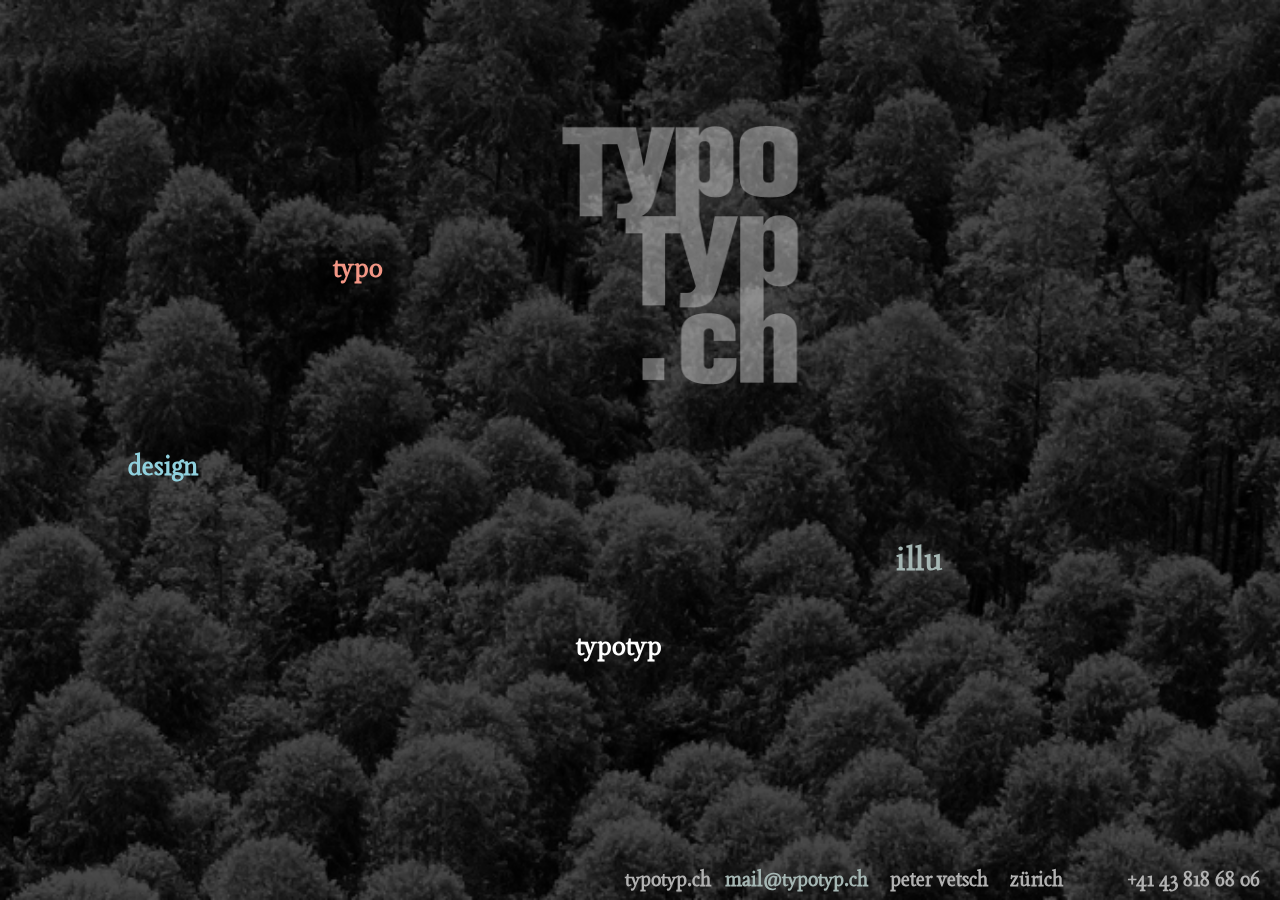
<file: index.html>
﻿<!DOCTYPE html>

<!-- Die Seite ist Copyright Geschützt -->
<!-- Das ist Meine Erste Webseite -->
<!-- Sie können Mir unter Feedback eine Rückmeldung Geben -->
<!-- Danke im Voruas -->

<html lang="de_CH" xml:lang="de" xmlns="https://www.typotyp.ch/sitemap.xml">
	<head>

		<!-- Google Tag Manager -->
		<script>(function(w,d,s,l,i){w[l]=w[l]||[];w[l].push({'gtm.start':
		new Date().getTime(),event:'gtm.js'});var f=d.getElementsByTagName(s)[0],
		j=d.createElement(s),dl=l!='dataLayer'?'&l='+l:'';j.async=true;j.src=
		'https://www.googletagmanager.com/gtm.js?id='+i+dl;f.parentNode.insertBefore(j,f);
		})(window,document,'script','dataLayer','GTM-5WF7QCP');</script>
		<!-- End Google Tag Manager -->

		<meta charset="utf-8" />
		<!-- Start Meta Daten  -->
		<meta name="category" content="Website" />
		<meta name="googlebot" content="code" />
		<meta name="robots" content="index,follow,all" />
		<meta name="theme-color" content="#00a2e8" />
		<meta name="copyright" content="Typotyp.ch" />
		<meta name="copyright" content="Peter Vetsch" />
		<meta name="web_author" content="Nicola Bühler" />
		<meta name="country" content="Schweiz"/>
		<meta name="Geography" content="Schweiz"/>
		<meta name="language" content="de_CH"/>
		<meta name="hreflang" content="de_CH"/>
		<meta name="Language" content="Deutsch, Schweizerdeutsch"/>
		<meta name="geo.placename" content="Zürich, Schweiz" />
		<meta name="geo.position" content="47.368650;8.539183" />
		<meta name="geo.region" content="CH-Zürich" />
		<meta name="ICBM" content="47.368650, 8.539183" />
		<meta name="keywords" content="Zürich, zuerich, Grafik, grafiker zürich, Grafiker, Künstler, Bilber, Papier, Arbeit, Präzision, Genauigkeit, index, Nici, Peter, Vetsch, typotyp, ch, Grafik, Graphik, Graphic, Typografie, Gestaltung, Illustration, Design, Typografische, Konzepte, Typographische Konzepte, Grafische, Konzepte, Graphische Konzepte, Log, Logos, Signet, Signete, Wortmarke, Wortmarken, Corporate Design, Visuelle Erscheinungsbilder, Piktogramm, Piktogramme, Prospekt, Prospekte, Plakate, Webdesign, Jahresberichte, Geschäftsberichte, Broschüren, Inserate, Buchgestaltung, Mikrotypografie, Mikrotypographie " />
		<meta property="og:locale" content="de_CH"/>
		<meta property="og:image" content="https://typotyp.ch/bilder/4K/1.Eukalyptus.jpg" />
		<meta property="og:site_name" content="typotyp" />
		<meta property="og:type" content="website">
		<meta property="og:url" content="https://www.typotyp.ch/home" />
		<meta property="og:title" content="typotyp.ch - home" />
		<meta property="og:description" content="Herzlich Willkommen auf Typotyp.ch: Das ist die Haupt Seite von Typotyp.ch Ich freue mich auf eine gute Zusammenarbeit. Typografie Logoentwicklung Illustration Typotyp Impressum Grafiker Zürich"/>
		<meta name="description" content="Herzlich Willkommen auf Typotyp.ch: Das ist die Haupt Seite von Typotyp.ch Ich freue mich auf eine gute Zusammenarbeit. Typografie Logoentwicklung Illustration Typotyp Impressum Grafiker Zürich"/>
		<meta name="expires" content="28.06.2019" />
		<!-- Ende Meta Daten -->
		<meta name="viewport" content="width=device-width, initial-scale=1.0" />
		<!-- Start verlinkungen css -->
		<link href="main.css" rel="stylesheet" type="text/css" />
		<link href="320bis480.css" rel="stylesheet" type="text/css" />
		<link href="481bis767.css" rel="stylesheet" type="text/css" />
		<link href="768bis1024.css" rel="stylesheet" type="text/css" />
		<link href="1025bis1280.css" rel="stylesheet" type="text/css" />
		<link href="1281bis1525.css" rel="stylesheet" type="text/css" />
		<!-- Ende Verlinkungen css -->
		<!-- Start Java Script Verlinkungen -->
		<script language="javascript" type="text/javascript" src="menu.js"></script>
		<script language="javascript" type="text/javascript" src="fastpic.js"></script>
		<script language="javascript" type="text/javascript" src="google.js"></script>
		<!-- Icon Anzeige der Webseite -->
		<link rel="icon" type="image/png" href="bilder/webseitenlogo.jpg"/>
		<link rel="shortcut icon" href="bilder/webseitenlogo.jpg" />
		<!-- Titel der Webseite -->
		<title>grafiker zürich -> typotyp.ch/home --> peter vetsch</title>

	</head>

	<!-- Start Body mit back ground -->
	<body class="back1" lang="de-DE">

		<!-- Google Tag Manager (noscript) -->
		<noscript><iframe src="https://www.googletagmanager.com/ns.html?id=GTM-5WF7QCP"
		height="0" width="0" style="display:none;visibility:hidden"></iframe></noscript>
		<!-- End Google Tag Manager (noscript) -->

			<h1 class="typotyp">Typotyp.ch</h1>
			<h2 class="typotyp">Typografie</h2>
			<h2 class="typotyp">Logoentwicklung</h2>
			<h2 class="typotyp">Illustration</h2>
			<h2 class="typotyp">Typotyp</h2>
			<h2 class="typotyp">Impressum</h2>
			<h3 class="typotyp">Peter</h3>
			<h3 class="typotyp">Vetsch</h3>
			<h3 class="typotyp">Peter Vetsch</h3>
			<h3 class="typotyp">Zürich</h3>
			<h3 class="typotyp">mail@typotyp.ch</h3>
				<!-- Top Navigation Menu -->
				<div class="handymenu">

					<!--<a class="active">--><img title="HandyMenuLogo" class="hamlogo" rel="apple-touch-icon" src="bilder/Menu/Typotypmain.png" width="50px" height="50px" /><!--</a>--> <!-- Hamburger Logo -->
					  <!-- Navigation links (hidden by default) -->
					  <div id="myLinks">
					    <a title="Typografie" class="alink2" href="typografie">typo</a>
							<a title="Logoentwicklung" class="alink1" href="logoentwicklung">design</a>
							<a title="Illustration" class="alink4" href="illustration">illu</a>
					    <a title="Typotyp" class="alink3" href="typotyp">typotyp</a>
							<a title="Impressum" class="alink5" href="impressum">impressum</a>
						</div>
					  <!-- "Hamburger menu" / "Bar icon" to toggle the navigation links -->
					  <a href="javascript:void(0)" class="icon"  onclick="myFunction()">
					    <i class="fa fa-bars" </i>
					  </a>
					</div>
				<!-- Position Link Logoentwicklung -->
		<div class="tpos1">
			<div id="_idContainer001" class="Einfacher-Textrahmen">
				<p class="Einf--Abs-"><span class="clink1"><a title="Logoentwicklung" class="alink1" href="logoentwicklung">design</a></span></p>
			</div>
		</div>
		<!-- Position Link Typografie -->
		<div class="tpos2">
			<div id="_idContainer002" class="Einfacher-Textrahmen">
				<p class="Einf--Abs-"><span class="clink2"><a title="Typografie" class="alink2" href="typografie">typo</a></span></p>
			</div>
		</div>
		<!-- Position Link Typotyp -->
		<div class="tpos3">
			<div id="_idContainer004" class="Einfacher-Textrahmen">
				<p class="Einf--Abs-"><span class="clink3"><a title="Typotyp" class="alink3" href="typotyp">typotyp</a></span></p>
			</div>
		</div>
		<!-- Position Link Illustration -->
	<div class="tpos4">
		<div id="_idContainer006" class="Einfacher-Textrahmen">
			<p class="Einf--Abs-"><span class="clink6"><a title="Illustration" class="alink4" href="illustration">illu</a></span></p>
		</div>
	</div>
	<!-- Position Logo -->
	<div class="_idGenObjectLayout-1">
		<div id="_idContainer003">
			<img class="_idGenObjectAttribute-1" src="bilder/typotyp-logo-weiss.png" alt="TypoTyp.ch" />
		</div>
	</div>
	<!-- Footer mit inhalten -->
		<div id="_idContainer005" class="Einfacher-Textrahmen">
			<p class="Einf--Abs- ParaOverride-1"><span class="clink4"><span class="abstand">typotyp.ch<span>
				<span class="abstand"><a title="Peter Vetsch E-Mail" class="alink4" href="mailto:mail@typotyp.ch">mail@typotyp.ch</a></span>
				<span class="abstand">peter vetsch</span>
				<span class="abstand">zürich</span>
			</span>
			<span title="Meine Nummer" class="clink5">+41 43 818 68 06</span>
		</p>
		</div>
	</body>
</html>
</file>
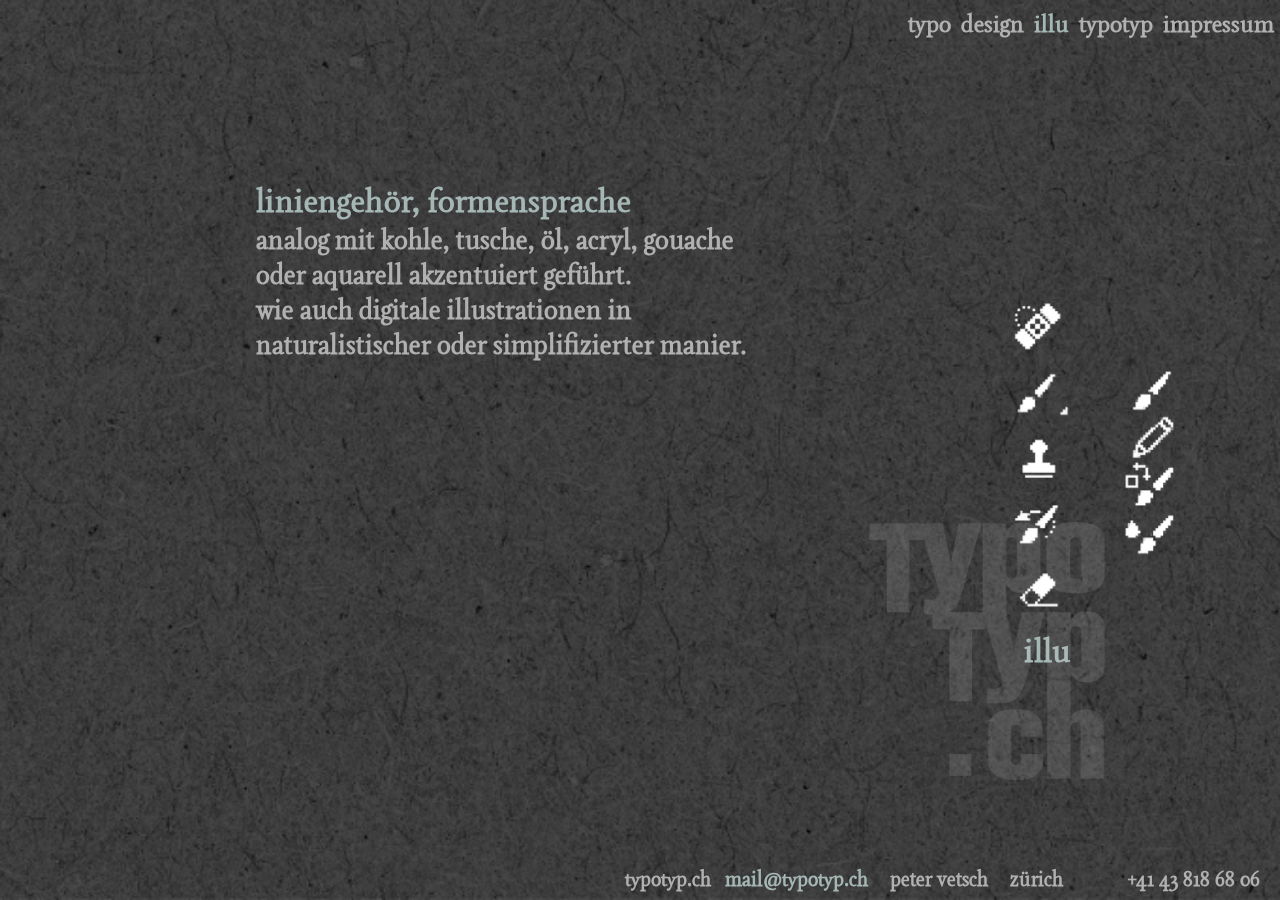
<file: illustration.html>
<!DOCTYPE html>


<!-- Die Seite ist Copyright Geschützt -->
<!-- Das ist Meine Erste Webseite -->
<!-- Sie können Mir unter Feedback eine Rückmeldung Geben -->
<!-- Danke im Voruas -->


<html lang="de" xml:lang="de" xmlns="https://www.typotyp.ch/sitemap.xml">
	<head>

		<!-- Google Tag Manager -->
		<script>(function(w,d,s,l,i){w[l]=w[l]||[];w[l].push({'gtm.start':
		new Date().getTime(),event:'gtm.js'});var f=d.getElementsByTagName(s)[0],
		j=d.createElement(s),dl=l!='dataLayer'?'&l='+l:'';j.async=true;j.src=
		'https://www.googletagmanager.com/gtm.js?id='+i+dl;f.parentNode.insertBefore(j,f);
		})(window,document,'script','dataLayer','GTM-5WF7QCP');</script>
		<!-- End Google Tag Manager -->

		<meta charset="utf-8" />

		<meta name="category" content="Website" />
		<meta name="googlebot" content="code"/>
		<meta name="robots" content="index,follow,all" />
		<meta name="theme-color" content="#00a2e8" />
		<meta name="copyright" content="Typotyp.ch" />
		<meta name="copyright" content="Peter Vetsch" />
		<meta name="web_author" content="Nicola Bühler" />
		<meta name="country" content="Schweiz"/>
		<meta name="Geography" content="Schweiz"/>
		<meta name="language" content="de_CH"/>
		<meta name="hreflang" content="de_CH"/>
		<meta name="Language" content="Deutsch, Schweizerdeutsch"/>
		<meta name="geo.placename" content="Zürich, Schweiz" />
		<meta name="geo.position" content="47.368650;8.539183" />
		<meta name="geo.region" content="CH-Zürich" />
		<meta name="ICBM" content="47.368650, 8.539183" />
		<meta name="keywords" content="Zürich, zuerich, Grafik, Grafiker, Künstler, Bilber, Papier, Arbeit, Präzision, Genauigkeit, index, Nici, Peter, Vetsch, typotyp, ch, Grafik, Graphik, Graphic, Typografie, Gestaltung, Illustration, Design, Typografische, Konzepte, Typographische Konzepte, Grafische, Konzepte, Graphische Konzepte, Log, Logos, Signet, Signete, Wortmarke, Wortmarken, Corporate Design, Visuelle Erscheinungsbilder, Piktogramm, Piktogramme, Prospekt, Prospekte, Plakate, Webdesign, Jahresberichte, Geschäftsberichte, Broschüren, Inserate, Buchgestaltung, Mikrotypografie, Mikrotypographie " />
		<meta property="og:locale" content="de_CH"/>
		<meta property="og:image" content="https://typotyp.ch/bilder/4K/4.Recycling.jpg" />
		<meta property="og:site_name" content="typotyp" />
		<meta property="og:type" content="website" />
		<meta property="og:url" content="https://www.typotyp.ch/illustration/" />
		<meta property="og:title" content="typotyp.ch - illustration" />
		<meta property="og:description" content="Herzlich Willkommen: Ich erzähle euch etwas über die Formsprache und das Liniengehör" />
		<meta name="description" content="Herzlich Willkommen: Ich erzähle euch etwas über die Formsprache und das Liniengehör" />
		<meta name="expires" content="28.06.2019" />

		<title>TypoTyp.ch - Illustration</title>
		<meta name="viewport" content="width=device-width, initial-scale=1.0" />
		<link href="main.css" rel="stylesheet" type="text/css" />
		<link href="320bis480.css" rel="stylesheet" type="text/css" />
		<link href="481bis767.css" rel="stylesheet" type="text/css" />
		<link href="768bis1024.css" rel="stylesheet" type="text/css" />
		<link href="1025bis1280.css" rel="stylesheet" type="text/css" />
		<link href="1281bis1525.css" rel="stylesheet" type="text/css" />

		<script language="javascript" type="text/javascript" src="menu.js"></script>
		<script language="javascript" type="text/javascript" src="fastpic.js"></script>
		<script language="javascript" type="text/javascript" src="google.js"></script>

		<link rel="icon" type="image/png" href="bilder/webseitenlogo.jpg">
		<link rel="shortcut icon" href="bilder/webseitenlogo.jpg" />


	</head>

			<h1 class="typotyp">Illustration</h1>
			<h2 class="typotyp">Typografie</h2>
			<h2 class="typotyp">Logoentwicklung</h2>
			<h2 class="typotyp">Typotyp</h2>
			<h2 class="typotyp">Impressum</h2>
			<h3 class="typotyp">Peter</h3>
			<h3 class="typotyp">Vetsch</h3>
			<h3 class="typotyp">Peter Vetsch</h3>
			<h3 class="typotyp">Zürich</h3>
			<h3 class="typotyp">mail@typotyp.ch</h3>

			<!-- Top Navigation Menu -->
			<div class="handymenu">

				<!--<a class="active">--><img title="HandyMenu" class="hamlogo" rel="apple-touch-icon" src="bilder/Menu/illustration.png" width="50px" height="50px" /><!--</a>--> <!-- Hamburger Logo -->
				  <!-- Navigation links (hidden by default) -->
				  <div id="myLinks">
						<a title="Typografie" class="alink2" href="typografie">typo</a>
						<a title="Logoentwicklung" class="alink1" href="logoentwicklung">design</a>
						<a title="Illustration" class="alink4" href="illustration">illu</a>
				    <a title="Typotyp" class="alink3" href="typotyp">typotyp</a>
						<a title="Impressum" class="alink5" href="impressum">impressum</a>
				</div>
				  <!-- "Hamburger menu" / "Bar icon" to toggle the navigation links -->
				  <a href="javascript:void(0)" class="icon"  onclick="myFunction()">
				    <i class="fa fa-bars" </i>
				  </a>
				</div>

	<body class="back4" lang="de-DE">


				<!-- Google Tag Manager (noscript) -->
				<noscript><iframe src="https://www.googletagmanager.com/ns.html?id=GTM-5WF7QCP"
				height="0" width="0" style="display:none;visibility:hidden"></iframe></noscript>
				<!-- End Google Tag Manager (noscript) -->

		<div class="nav">
			<span class="clink2"><a title="Typografie" class="alink5" href="typografie">typo</a></span>
			<span class="clink1"><a title="Logoentwicklung" class="alink5" href="logoentwicklung">design</a></span>
			<span class="clink6"><a title="Illustration" class="nohoverillustration" href="illustration">illu</a></span>
			<span class="clink3"><a title="Typotyp" class="alink5" href="typotyp">typotyp</a></span>
			<span class="clink3"><a title="Impressum" class="alink5" href="impressum">impressum</a></span>
		</div>


				<div class="titlewhoillustration" class="Einfacher-Textrahmen">
			<p class="abstand"><span class="clink6">illu</span></p>
		</div>

		<div class="lbildsmall4">
				<div class="bildholder">
					<img title="Typotyp Logo" class="_idGenObjectAttribute-1" src="bilder/typotyp-logo-grau1.png" alt="Typotyp.ch" />
				</div>
		</div>

		<div class="bildtool3">
			<div class="bildtootlholder">
				<img title="Zeichenwerkzeuge" class="bildwall" src="bilder/zeichenwerkzeuge.png" alt="Typotyp.ch" />
			</div>
		</div>

	<div class="txtillustration">
		<div id="_idContainer022" class="Einfacher-Textrahmen">
			<p class="abstand"><span class="clink6">liniengehör, formensprache</span></p>
			<p class="abstand"><span class="clink7">analog mit kohle, tusche, öl, acryl, gouache </span></p>
			<p class="abstand"><span class="clink7">oder aquarell akzentuiert geführt.</span></p>
			<p class="abstand"><span class="clink7">wie auch digitale illustrationen in</span></p>
			<p class="abstand"><span class="clink7">naturalistischer oder simplifizierter manier.</span></p>
		</div>
	</div>

		<div id="_idContainer005" class="Einfacher-Textrahmen">
			<p class="Einf--Abs- ParaOverride-1"><span class="clink4"><span class="abstand">typotyp.ch<span>
				<span class="abstand"><a title="Peter Vetsch E-Mail" class="alink4" href="mailto:mail@typotyp.ch">mail@typotyp.ch</a></span>
				<span class="abstand">peter vetsch</span>
				<span class="abstand">zürich</span>
			</span>
			<span title="Meine Nummer" class="clink5">+41 43 818 68 06</span>
		</p>
		</div>

	</body>
</html>
</file>
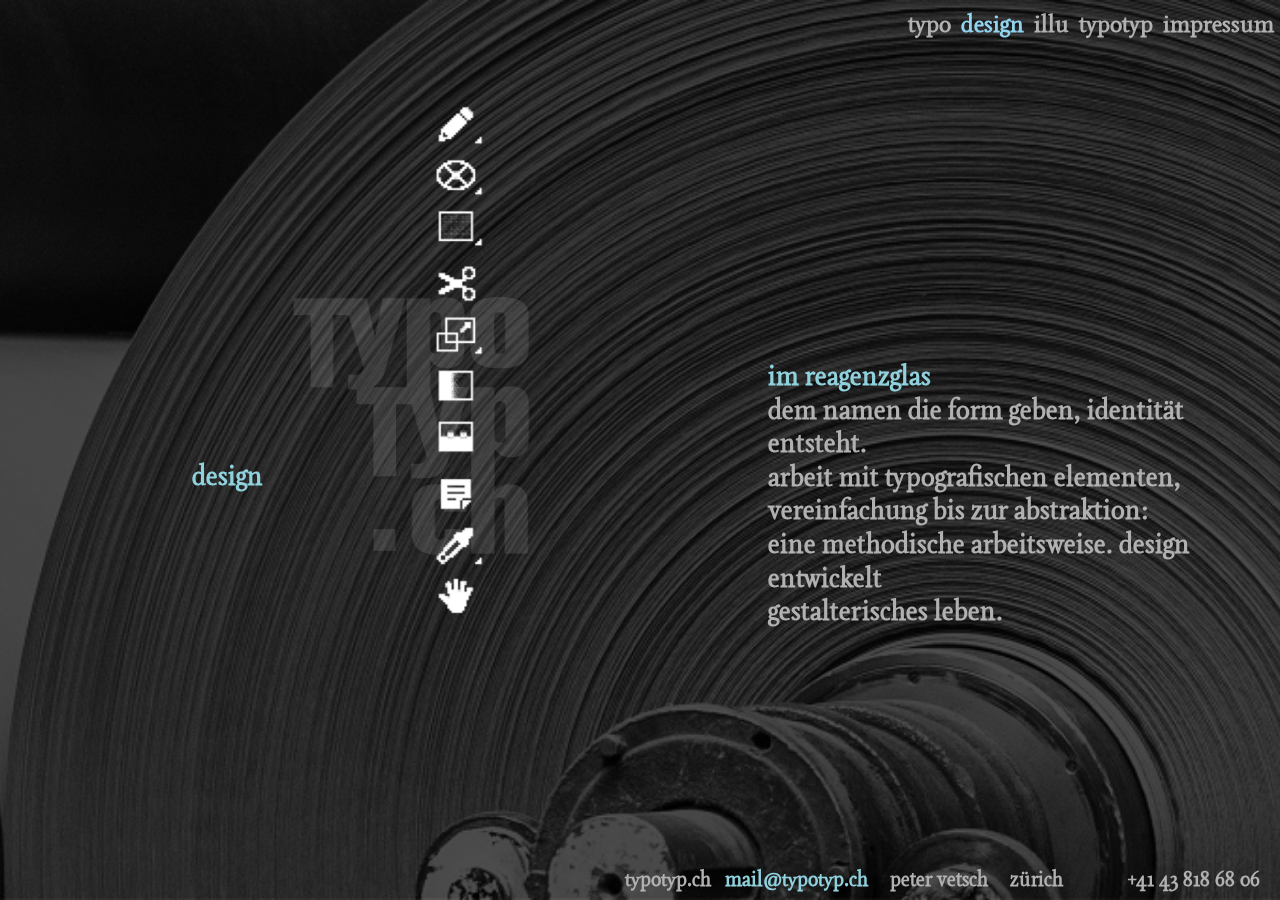
<file: logoentwicklung.html>
<!DOCTYPE html>


<!-- Die Seite ist Copyright Geschützt -->
<!-- Das ist Meine Erste Webseite -->
<!-- Sie können Mir unter Feedback eine Rückmeldung Geben -->
<!-- Danke im Voruas -->


<html lang="de" xml:lang="de" xmlns="https://www.typotyp.ch/sitemap.xml">
	<head>

		<!-- Google Tag Manager -->
		<script>(function(w,d,s,l,i){w[l]=w[l]||[];w[l].push({'gtm.start':
		new Date().getTime(),event:'gtm.js'});var f=d.getElementsByTagName(s)[0],
		j=d.createElement(s),dl=l!='dataLayer'?'&l='+l:'';j.async=true;j.src=
		'https://www.googletagmanager.com/gtm.js?id='+i+dl;f.parentNode.insertBefore(j,f);
		})(window,document,'script','dataLayer','GTM-5WF7QCP');</script>
		<!-- End Google Tag Manager -->

		<meta charset="utf-8" />

		<meta name="category" content="Website" />
		<meta name="googlebot" content="code"/>
		<meta name="robots" content="index,follow,all" />
		<meta name="theme-color" content="#00a2e8" />
		<meta name="copyright" content="Typotyp.ch" />
		<meta name="copyright" content="Peter Vetsch" />
		<meta name="web_author" content="Nicola Bühler" />
		<meta name="country" content="Schweiz"/>
		<meta name="Geography" content="Schweiz"/>
		<meta name="language" content="de_CH"/>
		<meta name="hreflang" content="de_CH"/>
		<meta name="Language" content="Deutsch, Schweizerdeutsch"/>
		<meta name="geo.placename" content="Zürich, Schweiz" />
		<meta name="geo.position" content="47.368650;8.539183" />
		<meta name="geo.region" content="CH-Zürich" />
		<meta name="ICBM" content="47.368650, 8.539183" />
		<meta name="keywords" content="Zürich, zuerich, Grafik, Grafiker, Künstler, Bilber, Papier, Arbeit, Präzision, Genauigkeit, index, Nici, Peter, Vetsch, typotyp, ch, Grafik, Graphik, Graphic, Typografie, Gestaltung, Illustration, Design, Typografische, Konzepte, Typographische Konzepte, Grafische, Konzepte, Graphische Konzepte, Log, Logos, Signet, Signete, Wortmarke, Wortmarken, Corporate Design, Visuelle Erscheinungsbilder, Piktogramm, Piktogramme, Prospekt, Prospekte, Plakate, Webdesign, Jahresberichte, Geschäftsberichte, Broschüren, Inserate, Buchgestaltung, Mikrotypografie, Mikrotypographie " />
		<meta property="og:locale" content="de_CH"/>
		<meta property="og:image" content="https://typotyp.ch/bilder/4K/3.Papierproduktion.jpg" />
		<meta property="og:site_name" content="Typotyp">
		<meta property="og:type" content="website">
		<meta property="og:url" content="https://www.TypoTyp.ch/Logoentwicklung/">
		<meta property="og:title" content="TypoTyp.ch - Logoentwicklung">
		<meta property="og:description" content="Herzlich Willkommen: Auf der Seite Logoentwicklung erkläre ich die enstehung von meinem Logo"/>
		<meta name="description" content="Herzlich Willkommen: Auf der Seite Logoentwicklung erkläre ich die enstehung von meinem Logo"/>
		<meta name="expires" content="28.06.2019" />

		<title>typotyp.ch - logoentwicklung</title>
		<meta name="viewport" content="width=device-width, initial-scale=1.0, minimum-scale=1.0" />
		<link href="main.css" rel="stylesheet" type="text/css" />
		<link href="320bis480.css" rel="stylesheet" type="text/css" />
		<link href="481bis767.css" rel="stylesheet" type="text/css" />
		<link href="768bis1024.css" rel="stylesheet" type="text/css" />
		<link href="1025bis1280.css" rel="stylesheet" type="text/css" />
		<link href="1281bis1525.css" rel="stylesheet" type="text/css" />

		<script language="javascript" type="text/javascript" src="menu.js"></script>
		<script language="javascript" type="text/javascript" src="fastpic.js"></script>
		<script language="javascript" type="text/javascript" src="google.js"></script>

		<link rel="icon" type="image/png" href="bilder/webseitenlogo.jpg">
		<link rel="shortcut icon" href="bilder/webseitenlogo.jpg" />

	</head>

			<h1 class="typotyp">Logoentwicklung</h1>
			<h2 class="typotyp">Typografie</h2>
			<h2 class="typotyp">Illustration</h2>
			<h2 class="typotyp">Typotyp</h2>
			<h2 class="typotyp">Impressum</h2>
			<h3 class="typotyp">Peter</h3>
			<h3 class="typotyp">Vetsch</h3>
			<h3 class="typotyp">Peter Vetsch</h3>
			<h3 class="typotyp">Zürich</h3>
			<h3 class="typotyp">mail@typotyp.ch</h3>

			<!-- Top Navigation Menu -->
			<div class="handymenu">

				<!--<a class="active">--><img title="HandyMenuLogo" class="hamlogo" rel="apple-touch-icon" src="bilder/Menu/logoentwicklung.png" width="50px" height="50px" /><!--</a>--> <!-- Hamburger Logo -->
				  <!-- Navigation links (hidden by default) -->
				  <div id="myLinks">
						<a title="Typografie" class="alink2" href="typografie">typo</a>
						<a title="Logoentwicklung" class="alink1" href="logoentwicklung">design</a>
						<a title="Illustration" class="alink4" href="illustration">illu</a>
				    <a title="Typotyp" class="alink3" href="typotyp">typotyp</a>
						<a title="Impressum" class="alink5" href="impressum">impressum</a>
						</div>
				  <!-- "Hamburger menu" / "Bar icon" to toggle the navigation links -->
				  <a href="javascript:void(0)" class="icon"  onclick="myFunction()">
				    <i class="fa fa-bars" </i>
				  </a>
				</div>

	<body class="back3" lang="de-DE">

		<!-- Google Tag Manager (noscript) -->
		<noscript><iframe src="https://www.googletagmanager.com/ns.html?id=GTM-5WF7QCP"
		height="0" width="0" style="display:none;visibility:hidden"></iframe></noscript>
		<!-- End Google Tag Manager (noscript) -->


		<div class="titlewhologoentwicklug" class="Einfacher-Textrahmen">
			<p class="abstand"><span class="clink1">design</span></p>
		</div>


		<div class="lbildsmall3">
				<div class="bildholder">
					<img class="_idGenObjectAttribute-1" src="bilder/typotyp-logo-grau1.png" alt="Typotyp.ch" />
				</div>
		</div>

		<div class="bildtool2">
			<div class="bildtoolholder">
				<img class="bildwall" src="bilder/werkzeugleiste.png" alt="Typotyp.ch" />
			</div>
		</div>

		<div id="_idContainer019" class="Einfacher-Textrahmen">
			<div class="nav">
				<span class="clink2"><a title="typografie" class="alink5" href="typografie">typo</a></span>
				<span class="clink1"><a title="Logoentwicklung" class="nohoverlogoentwicklung" href="logoentwicklung">design</a></span>
				<span class="clink6"><a title="Illustration" class="alink5" href="illustration">illu</a></span>
				<span class="clink3"><a title="Typotyp" class="alink5" href="typotyp">typotyp</a></span>
				<span class="clink3"><a title="Impressum" class="alink5" href="impressum">impressum</a></span>
			</div>
		</div>

	<div class="txtlogoentwwicklung">
		<div id="_idContainer020" class="Einfacher-Textrahmen">
			<p class="Einf--Abs-"><span class="clink1">im reagenzglas</span></p>
			<p class="Einf--Abs-"><span class="clink7">dem namen die form geben, identität entsteht.</span></p>
			<p class="Einf--Abs-"><span class="clink7">arbeit mit typografischen elementen, vereinfachung bis zur abstraktion:</span></p>
			<p class="Einf--Abs-"><span class="clink7">eine methodische arbeitsweise. design entwickelt</span></p>
			<p class="Einf--Abs-"><span class="clink7">gestalterisches leben.</span></p>
		</div>
	</div>

		<div id="_idContainer005" class="Einfacher-Textrahmen">
			<p class="Einf--Abs- ParaOverride-1"><span class="clink4"><span class="abstand">typotyp.ch<span>
				<span class="abstand"><a class="alink1" href="mailto:mail@typotyp.ch">mail@typotyp.ch</a></span>
				<span class="abstand">peter vetsch</span>
				<span class="abstand">zürich</span>
			</span>
			<span title="Meine Nummer" class="clink5">+41 43 818 68 06</span>
		</p>
		</div>

	</body>
</html>
</file>
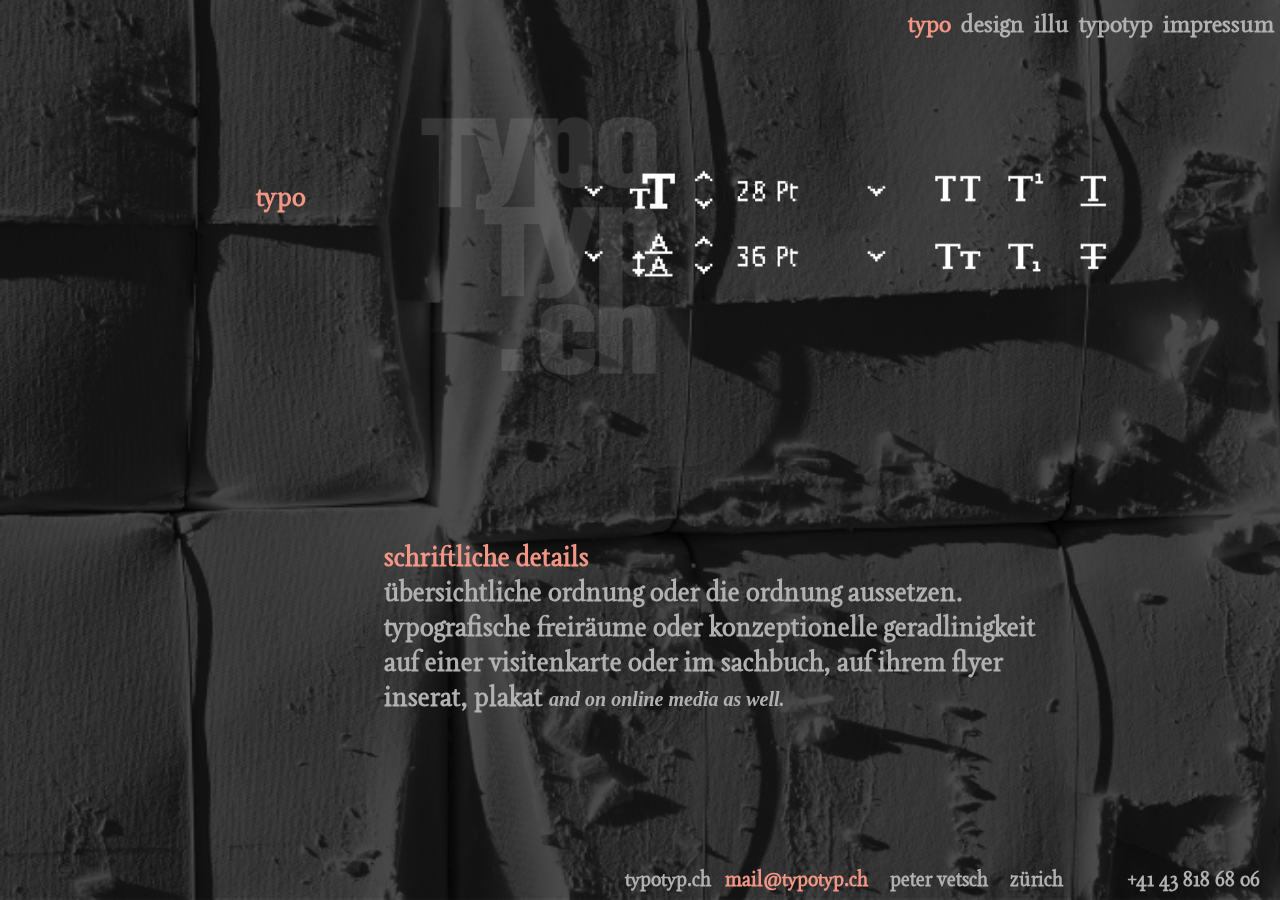
<file: typografie.html>
<!DOCTYPE html>


<!-- Die Seite ist Copyright Geschützt -->
<!-- Das ist Meine Erste Webseite -->
<!-- Sie können Mir unter Feedback eine Rückmeldung Geben -->
<!-- Danke im Voruas -->


<html lang="de" xml:lang="de" xmlns="https://www.typotyp.ch/sitemap.xml">
	<head>

		<!-- Google Tag Manager -->
		<script>(function(w,d,s,l,i){w[l]=w[l]||[];w[l].push({'gtm.start':
		new Date().getTime(),event:'gtm.js'});var f=d.getElementsByTagName(s)[0],
		j=d.createElement(s),dl=l!='dataLayer'?'&l='+l:'';j.async=true;j.src=
		'https://www.googletagmanager.com/gtm.js?id='+i+dl;f.parentNode.insertBefore(j,f);
		})(window,document,'script','dataLayer','GTM-5WF7QCP');</script>
		<!-- End Google Tag Manager -->

		<meta charset="utf-8" />


		<meta name="category" content="Website" />
		<meta name="googlebot" content="code">
		<meta name="robots" content="index,follow,all" />
		<meta name="theme-color" content="#00a2e8" />
		<meta name="copyright" content="Typotyp.ch" />
		<meta name="copyright" content="Peter Vetsch" />
		<meta name="web_author" content="Nicola Bühler" />
		<meta name="country" content="Schweiz"/>
		<meta name="Geography" content="Schweiz"/>
		<meta name="language" content="de_CH"/>
		<meta name="hreflang" content="de_CH"/>
		<meta name="Language" content="Deutsch, Schweizerdeutsch"/>
		<meta name="geo.placename" content="Zürich, Schweiz" />
		<meta name="geo.position" content="47.368650;8.539183" />
		<meta name="geo.region" content="CH-Zürich" />
		<meta name="ICBM" content="47.368650, 8.539183" />
		<meta name="keywords" content="Zürich, zuerich, Grafik, Grafiker, Künstler, Bilber, Papier, Arbeit, Präzision, Genauigkeit, index, Nici, Peter, Vetsch, typotyp, ch, Grafik, Graphik, Graphic, Typografie, Gestaltung, Illustration, Design, Typografische, Konzepte, Typographische Konzepte, Grafische, Konzepte, Graphische Konzepte, Log, Logos, Signet, Signete, Wortmarke, Wortmarken, Corporate Design, Visuelle Erscheinungsbilder, Piktogramm, Piktogramme, Prospekt, Prospekte, Plakate, Webdesign, Jahresberichte, Geschäftsberichte, Broschüren, Inserate, Buchgestaltung, Mikrotypografie, Mikrotypographie " />
		<meta property="og:locale" content="de_CH"/>
		<meta property="og:image" content="https://typotyp.ch/bilder/4K/2.Zellulose.jpg" />
		<meta property="og:site_name" content="Typotyp" />
		<meta property="og:type" content="website" />
		<meta property="og:url" content="https://www.TypoTyp.ch/Typografie/" />
		<meta property="og:title" content="TypoTyp.ch - Typografie" />
		<meta property="og:description" content="Herzlich Willkommen: Auf der Seite Typografie wird über die wichtigkeit der Schrieft geschrieben" />
		<meta name="description" content="Herzlich Willkommen: Auf der Seite Typografie wird über die wichtigkeit der Schrieft geschrieben" />
		<meta name="expires" content="28.06.2019" />

		<meta name="viewport" content="width=device-width, initial-scale=1.0" />
		<link href="main.css" rel="stylesheet" type="text/css" />
		<link href="320bis480.css" rel="stylesheet" type="text/css" />
		<link href="481bis767.css" rel="stylesheet" type="text/css" />
		<link href="768bis1024.css" rel="stylesheet" type="text/css" />
		<link href="1025bis1280.css" rel="stylesheet" type="text/css" />
		<link href="1281bis1525.css" rel="stylesheet" type="text/css" />

		<script language="javascript" type="text/javascript" src="menu.js"></script>
		<script language="javascript" type="text/javascript" src="fastpic.js"></script>
		<script language="javascript" type="text/javascript" src="google.js"></script>

		<link rel="icon" type="image/png" href="bilder/webseitenlogo.jpg">
		<link rel="shortcut icon" href="bilder/webseitenlogo.jpg" />

		<title>typotyp.ch - typografie</title>

	</head>

			<h1 class="typotyp">Typografie</h1>
			<h2 class="typotyp">Logoentwicklung</h2>
			<h2 class="typotyp">Illustration</h2>
			<h2 class="typotyp">Typotyp</h2>
			<h2 class="typotyp">Impressum</h2>
			<h3 class="typotyp">Peter</h3>
			<h3 class="typotyp">Vetsch</h3>
			<h3 class="typotyp">Peter Vetsch</h3>
			<h3 class="typotyp">Zürich</h3>
			<h3 class="typotyp">mail@typotyp.ch</h3>


			<!-- Top Navigation Menu -->
			<div class="handymenu">

				<!--<a class="active">--><img class="hamlogo" rel="apple-touch-icon" src="bilder/Menu/typografie.png" width="50px" height="50px" /><!--</a>--> <!-- Hamburger Logo -->
				  <!-- Navigation links (hidden by default) -->
				  <div id="myLinks">
						<a title="Typografie" class="alink2" href="typografie">typo</a>
						<a title="Logoentwicklung" class="alink1" href="logoentwicklung">design</a>
						<a title="Illustration" class="alink4" href="illustration">illu</a>
				    <a title="Typotyp" class="alink3" href="typotyp">typotyp</a>
						<a title="Impressum" class="alink5" href="impressum">impressum</a>
					</div>
				  <!-- "Hamburger menu" / "Bar icon" to toggle the navigation links -->
				  <a href="javascript:void(0)" class="icon"  onclick="myFunction()">
				    <i class="fa fa-bars" </i>
				  </a>
				</div>

	<body class="back2" lang="de-DE">

				<!-- Google Tag Manager (noscript) -->
				<noscript><iframe src="https://www.googletagmanager.com/ns.html?id=GTM-5WF7QCP"
				height="0" width="0" style="display:none;visibility:hidden"></iframe></noscript>
				<!-- End Google Tag Manager (noscript) -->

		<div class="nav">
			<span class="clink2"><a title="Typografie" class="nohovertypografie" href="typografie">typo</a></span>
			<span class="clink1"><a title="Logoentwicklung" class="alink5" href="logoentwicklung">design</a></span>
			<span class="clink6"><a title="Illustration" class="alink5" href="illustration">illu</a></span>
			<span class="clink3"><a title="Typotyp" class="alink5" href="typotyp">typotyp</a></span>
			<span class="clink3"><a title="Impressum" class="alink5" href="impressum">impressum</a></span>
		</div>

		<div class="lbildsmall2">
				<div class="bildholder">
					<img title="Typotyp Logo" class="_idGenObjectAttribute-1" src="bilder/typotyp-logo-grau1.png" alt="Typotyp.ch" />
				</div>
		</div>

		<div class="bildtool1">
			<div class="bildtoolholder">
				<img class="bildwall" src="bilder/schriftleiste.png" alt="Typotyp.ch" />
			</div>
		</div>

	<div class="txttypografie">
		<div id="_idContainer008" class="Einfacher-Textrahmen">
			<p class="abstand"><span class="clink2">schriftliche details</span></p>
			<p class="abstand"><span class="clink7">übersichtliche ordnung oder die ordnung aussetzen.</span></p>
			<p class="abstand"><span class="clink7">typografische freiräume oder konzeptionelle geradlinigkeit</span></p>
			<p class="abstand"><span class="clink7">auf einer visitenkarte oder im sachbuch, auf ihrem flyer</span></p>
			<p class="abstand"><span class="clink7">inserat, plakat </span><span class="clink15">and on online media as well.</span></p>
		</div>
	</div>


		<div class="titlewhotypografie" class="Einfacher-Textrahmen">
			<p class="abstand"><span class="clink2">typo</span></p>
		</div>


		<div id="_idContainer005" class="Einfacher-Textrahmen">
			<p class="Einf--Abs- ParaOverride-1"><span class="clink4"><span class="abstand">typotyp.ch<span>
				<span class="abstand"><a title="Peter Vetsch E-Mail" class="alink2" href="mailto:mail@typotyp.ch">mail@typotyp.ch</a></span>
				<span class="abstand">peter vetsch</span>
				<span class="abstand">zürich</span>
			</span>
			<span title="Meine Nummer" class="clink5">+41 43 818 68 06</span>
		</p>
		</div>

	</body>
</html>
</file>
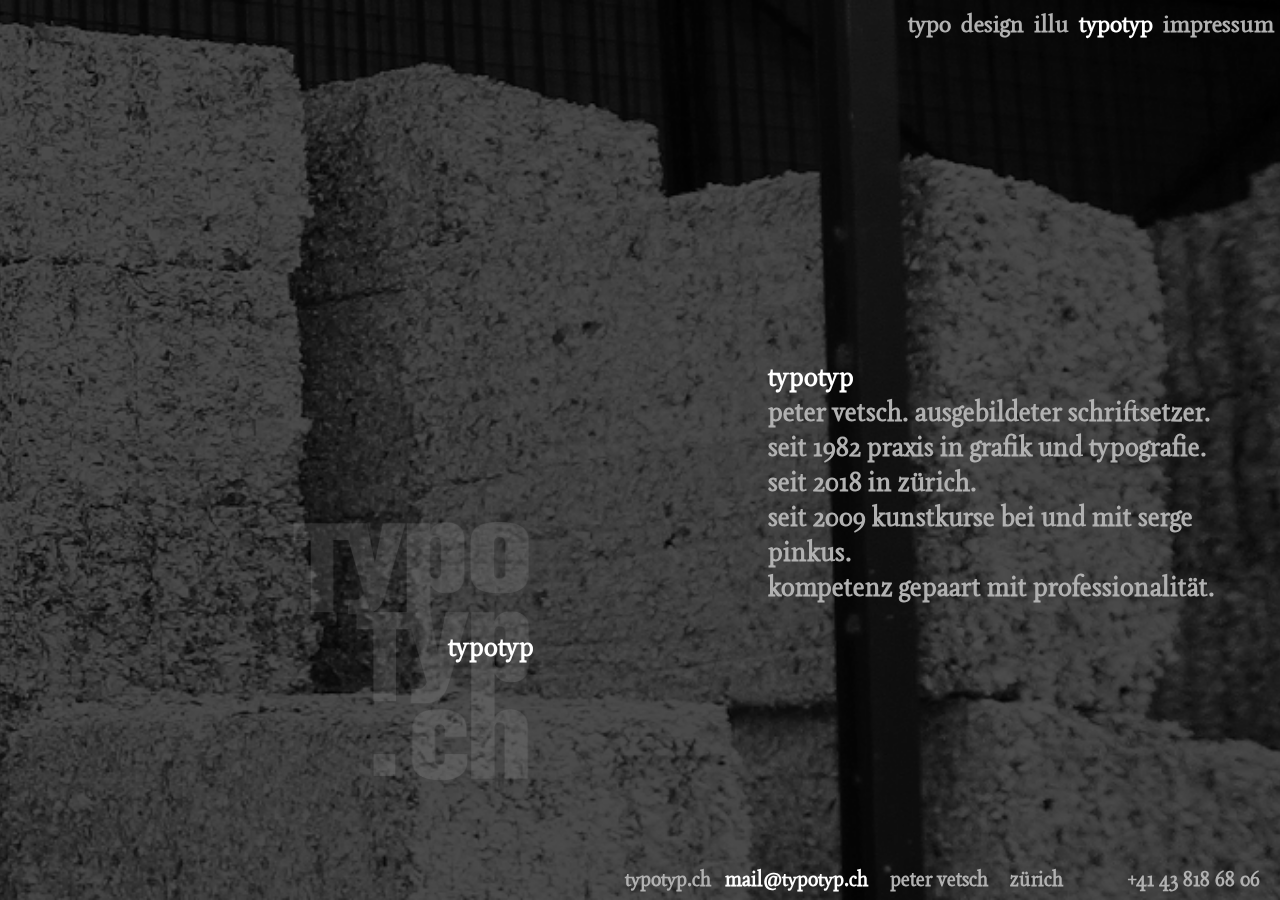
<file: typotyp.html>
<!DOCTYPE html>

<!-- Die Seite ist Copyright Geschützt -->
<!-- Das ist Meine Erste Webseite -->
<!-- Sie können Mir unter Feedback eine Rückmeldung Geben -->
<!-- Danke im Voruas -->


<html lang="de" xml:lang="de" xmlns="https://www.typotyp.ch/sitemap.xml">
	<head>

		<!-- Google Tag Manager -->
		<script>(function(w,d,s,l,i){w[l]=w[l]||[];w[l].push({'gtm.start':
		new Date().getTime(),event:'gtm.js'});var f=d.getElementsByTagName(s)[0],
		j=d.createElement(s),dl=l!='dataLayer'?'&l='+l:'';j.async=true;j.src=
		'https://www.googletagmanager.com/gtm.js?id='+i+dl;f.parentNode.insertBefore(j,f);
		})(window,document,'script','dataLayer','GTM-5WF7QCP');</script>
		<!-- End Google Tag Manager -->

		<meta charset="utf-8" />

		<meta name="theme-color" content="#00a2e8" />
		<meta name="category" content="Website" />
		<meta name="googlebot" content="code">
		<meta name="robots" content="index,follow,all" />
		<meta name="copyright" content="Typotyp.ch" />
		<meta name="copyright" content="Peter Vetsch" />
		<meta name="web_author" content="Nicola Bühler" />
		<meta name="country" content="Schweiz"/>
		<meta name="Geography" content="Schweiz"/>
		<meta name="language" content="de_CH"/>
		<meta name="hreflang" content="de_CH"/>
		<meta name="Language" content="Deutsch, Schweizerdeutsch"/>
		<meta name="geo.placename" content="Zürich, Schweiz" />
		<meta name="geo.position" content="47.368650;8.539183" />
		<meta name="geo.region" content="CH-Zürich" />
		<meta name="ICBM" content="47.368650, 8.539183" />
		<meta name="keywords" content="Zürich, zuerich, Grafik, Grafiker, Künstler, Bilber, Papier, Arbeit, Präzision, Genauigkeit, index, Nici, Peter, Vetsch, typotyp, ch, Grafik, Graphik, Graphic, Typografie, Gestaltung, Illustration, Design, Typografische, Konzepte, Typographische Konzepte, Grafische, Konzepte, Graphische Konzepte, Log, Logos, Signet, Signete, Wortmarke, Wortmarken, Corporate Design, Visuelle Erscheinungsbilder, Piktogramm, Piktogramme, Prospekt, Prospekte, Plakate, Webdesign, Jahresberichte, Geschäftsberichte, Broschüren, Inserate, Buchgestaltung, Mikrotypografie, Mikrotypographie " />
		<meta property="og:locale" content="de_CH"/>
		<meta property="og:image" content="https://typotyp.ch/bilder/4K/5.Altpapier.jpg" />
		<meta property="og:site_name" content="Typotyp" />
		<meta property="og:type" content="website" />
		<meta property="og:url" content="https://www.TypoTyp.ch/Typotyp/" />
		<meta property="og:title" content="TypoTyp.ch - Typotyp" />
		<meta property="og:description" content="Herzlich Willkommen: Ich erzähle euch hier ein paar Informationen über mich " />
		<meta name="description" content="Herzlich Willkommen: Ich erzähle euch hier ein paar Informationen über mich " />
		<meta name="expires" content="28.06.2019" />

		<meta name="viewport" content="width=device-width, initial-scale=1.0" />
		<link href="main.css" rel="stylesheet" type="text/css" />
		<link href="320bis480.css" rel="stylesheet" type="text/css" />
		<link href="481bis767.css" rel="stylesheet" type="text/css" />
		<link href="768bis1024.css" rel="stylesheet" type="text/css" />
		<link href="1025bis1280.css" rel="stylesheet" type="text/css" />
		<link href="1281bis1525.css" rel="stylesheet" type="text/css" />

		<script language="javascript" type="text/javascript" src="menu.js"></script>
		<script language="javascript" type="text/javascript" src="fastpic.js"></script>
		<script language="javascript" type="text/javascript" src="google.js"></script>

		<link rel="icon" type="image/png" href="bilder/webseitenlogo.jpg"/>
		<link rel="shortcut icon" href="bilder/webseitenlogo.jpg" />

		<title>typotyp.ch - typotyp</title>

	</head>

			<h1 class="typotyp">Typotyp</h1>
			<h2 class="typotyp">Typografie</h2>
			<h2 class="typotyp">Logoentwicklung</h2>
			<h2 class="typotyp">Illustration</h2>
			<h2 class="typotyp">Impressum</h2>
			<h3 class="typotyp">Peter</h3>
			<h3 class="typotyp">Vetsch</h3>
			<h3 class="typotyp">Peter Vetsch</h3>
			<h3 class="typotyp">Zürich</h3>
			<h3 class="typotyp">mail@typotyp.ch</h3>

			<!-- Top Navigation Menu -->
			<div class="handymenu">

				<!--<a class="active">--><img class="hamlogo" rel="apple-touch-icon" src="bilder/Menu/typotyp.png" width="50px" height="50px" /><!--</a>--> <!-- Hamburger Logo -->
				  <!-- Navigation links (hidden by default) -->
				  <div id="myLinks">
						<a class="alink2" href="typografie">typo</a>
						<a class="alink1" href="logoentwicklung">design</a>
						<a class="alink4" href="illustration">illu</a>
				    <a class="alink3" href="typotyp">typotyp</a>
						<a class="alink5" href="impressum">impressum</a>
					</div>
				  <!-- "Hamburger menu" / "Bar icon" to toggle the navigation links -->
				  <a href="javascript:void(0)" class="icon"  onclick="myFunction()">
				    <i class="fa fa-bars" </i>
				  </a>
				</div>

	<body class="back5" lang="de-DE">

		<!-- Google Tag Manager (noscript) -->
		<noscript><iframe src="https://www.googletagmanager.com/ns.html?id=GTM-5WF7QCP"
		height="0" width="0" style="display:none;visibility:hidden"></iframe></noscript>
		<!-- End Google Tag Manager (noscript) -->


		<div id="_idContainer019" class="Einfacher-Textrahmen">
			<p class="Einf--Abs- ParaOverride-1">
			<div class="nav">
				<span class="clink2"><a class="alink5" href="typografie">typo</a></span>
				<span class="clink1"><a class="alink5" href="logoentwicklung">design</a></span>
				<span class="clink6"><a class="alink5" href="illustration">illu</a></span>
				<span class="clink3"><a class="nohovertypotyp" href="typotyp">typotyp</a></span>
				<span class="clink3"><a class="alink5" href="impressum">impressum</a></span>
			</div>


			<div class="lbildsmall1">
					<div class="bildholder">
						<img class="_idGenObjectAttribute-1" src="bilder/typotyp-logo-grau1.png" alt="Typotyp.ch" />
					</div>
			</div>

		<div class="titlewhotypotyp" class="Einfacher-Textrahmen">
			<p class="abstand"><span class="clink3">typotyp</span></p>
		</div>

	<div class="txttypotyp">
		<div id="_idContainer031" class="Einfacher-Textrahmen">
			<p class="abstand"><span class="clink3">typotyp</span></p>
			<p class="abstand"><span class="clink7">peter vetsch. ausgebildeter schriftsetzer.</span></p>
			<p class="abstand"><span class="clink7">seit 1982 praxis in grafik und typografie.</span></p>
			<p class="abstand"><span class="clink7">seit 2018 in zürich.</span></p>
			<p class="abstand"><span class="clink7">seit 2009 kunstkurse bei und mit serge pinkus.</span></p>
			<p class="abstand"><span class="clink7">kompetenz gepaart mit professionalität.</span></p>
		</div>
</div>

		<div id="_idContainer005" class="Einfacher-Textrahmen">
			<p class="Einf--Abs- ParaOverride-1"><span class="clink4"><span class="abstand">typotyp.ch<span>
				<span class="abstand"><a title="Peter Vetsch E-Mail" class="alink3" href="mailto:mail@typotyp.ch">mail@typotyp.ch</a></span>
				<span class="abstand">peter vetsch</span>
				<span class="abstand">zürich</span>
			</span>
			<span title="Meine Nummer" class="clink5">+41 43 818 68 06</span>
		</p>
		</div>

	</body>
</html>
</file>
<file: main.css>
@font-face { font-family: 'Typotyp Regular';
						 src: url('fonts/Brass Fonts - Girando Pro Bold Italic.otf');
						 src: url('fonts/Brass Fonts - Girando Pro Bold Italic.ttf');
						 src: url('fonts/Brass Fonts - Girando Pro Bold.otf');
						 src: url('fonts/Brass Fonts - Girando Pro Bold.ttf');
						 src: url('fonts/Brass Fonts - Girando Pro Italic.otf');
						 src: url('fonts/Brass Fonts - Girando Pro Italic.ttf');
						 src: url('fonts/Brass Fonts - Girando Pro Regular.otf');
						 src: url('fonts/Brass Fonts - Girando Pro Regular.ttf');
					 }
@font-face { font-family: 'Typotyp00';
						 src: url('fonts/Girando00.eot');
						 src: url('fonts/Girando00.ttf');
						 src: url('fonts/Girando00.woff');
						 src: url('fonts/Girando00.woff2');
					 }

@font-face { font-family: 'Typotyp10';
						src: url('fonts/Girando10.eot');
						src: url('fonts/Girando10.ttf');
						src: url('fonts/Girando10.woff');
						src: url('fonts/Girando10.woff2');
}

@font-face { font-family: 'Typotyp30';
						src: url('fonts/Girando30.eot');
						src: url('fonts/Girando30.ttf');
						src: url('fonts/Girando30.woff');
						src: url('fonts/Girando30.woff2');
}
body, div, dl, dt, dd, h1, h2, h3, h4, h5, h6, p, pre, code, blockquote {
	margin:0;
	padding:0;
	border-width:0;
}

h1.typotyp{
	color: #00000000;
	display: none;
}

h2.typotyp{
	color: #00000000;
	display: none;
}

h3.typotyp{
	color: #00000000;
	display: none;
}

a {
	font-family:"Typotyp Regular", serif;
}

span:active {
	color: black;
}

body {

	height: auto;
  background: url(bg.png) no-repeat center center fixed;
  -webkit-background-size: cover;
  -moz-background-size: cover;
  -o-background-size: cover;
  background-size: cover;

}
div.Einfacher-Grafikrahmen {
	border-color:#000000;
	border-width:1px;
	border-style:solid;
}
div.Einfacher-Textrahmen {
	border-style:solid;
}
p.Einf--Abs- {
	color:#000000;
	font-family:"Minion Pro", serif;
	font-size:12px;
	font-style:normal;
	font-variant:normal;
	font-weight:normal;
	line-height:1.2;
	margin-bottom:0;
	margin-left:0;
	margin-right:0;
	margin-top:0;
	orphans:1;
	page-break-after:auto;
	page-break-before:auto;
	text-align:left;
	text-decoration:none;
	text-indent:0;
	text-transform:none;
	widows:1;
}
p.ParaOverride-1 {
	text-align:justify;
	text-align-last:justify;
}
span.clink1 { /* style of logoentwicklung */
	color:#90d1de;
	font-family:"Typotyp Regular", serif;
	font-size:28px;
	font-style:normal;
	font-weight:600;
}
span.clink2 { /* style of typografie */
	color: #f39685;
	font-family: "Typotyp Regular", serif;
	font-size: 28px;
	font-style: normal;
	font-weight: 600;
}
span.clink3 { /* style of typotyp */
	color:#ffffff;
	font-family:"Typotyp Regular", serif;
	font-size:28px;
	font-style:normal;
	font-weight:600;
}
span.clink4 { /* style of bottext */
	color: #b1b1b1;
	font-family: "Typotyp Regular", serif;
	font-size: 25px;
	font-style: normal;
	font-weight: 600;
	position: fixed;
	bottom: 8px;
	right: 200px;
	border-right-style: 50;
	border-left-style: 50;
}
span.clink5 { /* style of botnummer */
	color: #b1b1b1;
	font-family: "Typotyp Regular", serif;
	font-size: 22px;
	font-style: normal;
	font-weight: 600;
	position: fixed;
	right: 20px;
	bottom: 8px;
}
span.clink6 { /* syle of illustration */
	color: rgb(165, 183, 180);
	font-family:"Typotyp Regular", serif;
	font-size:34px;
	font-style:normal;
	font-weight: 600;
}
span.clink7 {
	color:#b1b1b1;
	font-family:"Typotyp Regular", serif;
	font-size:28px;
	font-style:normal;
	font-weight:600;
}
span.clink8 {
	color:#b1b1b1;
	font-family:"Typotyp Regular", serif;
	font-size:28px;
	font-style:italic;
	font-weight:600;
}
span.clink9 {
	color:#ffffff;
	font-family:"Typotyp Regular", serif;
	font-size:20px;
	font-style:normal;
	font-weight:600;
}
span.clink10 {
	color:#ffffff;
	font-family:"Typotyp Regular", serif;
	font-size:20px;
	font-style:normal;
	font-weight:600;
}
span.clink11 {
	color:#b1b1b1;
	font-family:"Typotyp Regular", serif;
	font-size:28px;
	font-style:normal;
	font-weight:600;
}
span.clink12 {
	color:#8c8c8c;
	font-family:"Typotyp Regular", serif;
	font-size:20px;
	font-style:normal;
	font-weight:600;
}
span.clink13 {
	color:#8c8c8c;
	font-family:"Typotyp Regular", serif;
	font-size:25px;
	font-style:normal;
	font-weight:600;
	position: fixed;
	bottom: 8px;
	left: 50px;
	border-right-style: 50;
	border-left-style: 50;

}
span.clink14 { /* impresum text überbild */
	color:#8c8c8c;
	font-family:"Typotyp10", serif;
	font-size:20px;
	font-style:normal;
	font-weight:600;
	float: left;
	margin-left: 0px;

}

span.clink15 {
	font font-family:"Typotyp00";
	font-size:20px;
	font-weight:600;
	color:#b1b1b1;
}

#_idContainer000, #_idContainer007, #_idContainer014, #_idContainer021, #_idContainer028, #_idContainer034 {
	display:inline-block;
	height:800px;
	width:1280px;
}
#_idContainer003, #_idContainer011, #_idContainer016 {
	display:inline-block;
	height:379px;
	width:308px;

}
#_idContainer010 {
	display:inline-block;
	height:189px;
	width:495px;
}
#_idContainer017 {
	display:inline-block;
	height:398px;
	width:78px;
}
#_idContainer025 {
	display:inline-block;
	height:304px;
	width:308px;
}
#_idContainer026 {
	display:inline-block;
	height:190px;
	width:117px;
}
#_idContainer029, #_idContainer043 {
	display:inline-block;
	height:282px;
	width:308px;
}
#_idContainer037, #_idContainer039, #_idContainer041, #_idContainer044, #_idContainer048 {
	display:inline-block;
	height:102px;
	width:155px;
}
img._idGenObjectAttribute-1 {
	height: 100.00%;
	min-width: 100%;
	width: 100.00%;
	opacity: 0.7;
}
div._idGenObjectStyleOverride-1 {
	background-color:#000000;
	border-width:0px;
}
div._idGenObjectStyleOverride-2 {
	border-width:0px;
}
div._idGenObjectStyle-Disabled {
	background-color:transparent;
	border-width:0px;
}


.alink1 { /* logoentwicklung link deko */
			color: #90d1de;
			text-decoration: none;

		}


		.alink1:hover { /*Farbe link logoentwicklung */
			color: #a5b7b4;
		}


.alink2 { /* typografie link deko */
			color: #f39685;
			text-decoration: none;
		}

		.alink2:hover{ /*Farbe link typografie */
			color: #;
		}


.alink3 { /*  typotyp  link deko*/
			color: #ffffff;
			text-decoration: none;
		}

		.alink3:hover{ /*Farbe link typotyp */
			color: #;
		}

.alink4 { /* illustration link deko*/
			color: rgb(165, 183, 180);
			text-decoration: none;
}

.alink4:hover{ /*Farbe link illustration */
	color: rgb(135, 162, 154);
}


.alink5 { /* titel standart text mit schtrift grösse */
			color: #b1b1b1;
			text-decoration: none;
			font-size: 25px;
			padding-right: 5px;
			padding-left: 0px;
}
span.abstand {
			padding-right: 10px;
			padding-left: 10px;
}
div.tpos1{
			position: fixed;
			left: 10%;
			top: 50%;
}
div.tpos2{
			position: fixed;
			left: 26%;
			top: 28%;
}
div.tpos3{
			position: fixed;
			top: 70%;
			left: 45%;
}
div.tpos4{
			position: fixed;
			top: 60%;
			left: 70%;
}
div.nav{
			color: #b1b1b1;
			font-family: "Typotyp Regular", serif;
			font-size: 20px;
			font-style: normal;
			font-weight: 600;
			position: fixed;
			right: 0px;
			top: 0px;
}

.back1 {
background-image: url('bilder/Bild1.png');
height: auto;
}

.back2 {
background-image: url('bilder/Bild2.png');
height: auto;
}

.back3 {
background-image: url('bilder/Bild3.png');
height: auto;
}

.back4 {
background-image: url('bilder/Bild4.png');
height: auto;
}

.back5 {
background-image: url('bilder/Bild5.png');
height: auto;
}

.back6 {
background-color: #000000;
}

a:hover{
	 opacity: 0.6;

}

div._idGenObjectLayout-1 {
	top: 11%;
	right: 60%;
	left: 41%;
	bottom: 50%;
	position: fixed;
}

.lbildsmall1 { /* typotyp logo */
	display:inline-block;
	height:379px;
	width:308px;
	position: fixed;
	top: 55%;
	left: 20%;
}

.lbildsmall2 { /* typografie logo */
	display:inline-block;
	height:379px;
	width:308px;
	position: fixed;
	top: 10%;
	left: 30%;
}

.lbildsmall3 { /* logoentwicklung logo */
	display:inline-block;
	height:379px;
	width:308px;
	position: fixed;
	top: 30%;
	left: 20%;
}

.lbildsmall4 { /* ilustration logo */
	display:inline-block;
	height:379px;
	width:308px;
	position: fixed;
	top: 55%;
	left: 65%;
}


.lbildsmall5 { /* impresum logo */
	display:inline-block;
	height:379px;
	width:308px;
	position: fixed;
	top: 10%;
	left: 30%;
}

.copy {
	font-weight: 500;
}

.abstandimpresum{
	height: 100%;
	width: 100%;
}

.abstand2 {
	padding-left: 5px;
	padding-bottom: 48px;
}

.impresumabs {
	height: 25px;
	width: 100%;
	float: left;
}

.mainimpresum{
	position: fixed;
	bottom: 35%;
	left: 1%;
	height: 70px;
	width: 100%;
}

.sideimpresum{
	position: fixed;
	bottom: 35%;
	height: 70px;
	width: 100%;
	left: 1%;
}

.box1 {
	margin-top: 53px;
	width: 20%;
	float: left;

}

.box2 {
	margin-top: 53px;
	float: left;
 	width: 20%;
}

.box3 {
	margin-top: 53px;
	float: left;
	width: 20%;
}

.box4 {
	margin-top: 53px;
	float: left;
	width: 20%;
}

.box5 {
	margin-top: 53px;
	float: left;
	width: 15%
}


.bildtool1 {

	position: fixed;
	top: 18%;
	left: 25%;
}

.bildtool2 {

	position: fixed;
	bottom: 10%;
	left: 30%;
}

.bildtool3 {

	position: fixed;
	bottom: 30%;
	left: 77%;
}

.bildwall {
	width: 85%;
	height: 85%;
}

.nohovertypografie {
	color: #f39685;
	text-decoration: none;
	font-size: 25px;

	padding-right: 5px;
}

.nohovertypotyp {
	color: #ffffff;
	text-decoration: none;
	font-size: 25px;
	padding-left: 0px;
  padding-right: 5px;
}

.nohoverlogoentwicklung {
	color: rgb(145, 211, 239);
	text-decoration: none;
	font-size: 25px;
	padding-left: 0px;
  padding-right: 5px;
}

.nohoverillustration {
	color: rgb(165, 183, 180);
	text-decoration: none;
	font-size: 25px;
	padding-left: 0px;
  padding-right: 5px;
}

.nohoverimpressum {
	color: #b1b1b1;
	text-decoration: none;
	font-size: 25px;
	padding-left: 0px;
  padding-right: 5px;
}

.titlewhotypotyp {
	position: fixed;
	top: 70%;
	left: 35%;
}

.titlewhotypografie {
	position: fixed;
	top: 20%;
	left: 20%;
}

.titlewhologoentwicklug {
	position: fixed;
	top: 51%;
	left: 15%;
}

.titlewhoillustration {
	position: fixed;
	top: 70%;
	left: 80%;
}

.txttypografie {
	position: fixed;
	top: 60%;
	left: 30%;
}

.titlewhoimpresum {
	position: fixed;
	bottom: 47%;
	left: 1%;
}

.txttypotyp {
	position: fixed;
	left: 60%;
	top: 40%;
}

.txtlogoentwwicklung {
	position: fixed;
	left: 60%;
	top: 40%;
}

.txtillustration {
	position: fixed;
	left: 20%;
	top: 20%;
}

.bildholderipresum {

	height: 150px;
	width: 200px;
	margin-top: 10px;

}

.bildholderipresum:active { /* test bilder*/

	}

.impresumwholink {
	position: fixed;
	top: 30%;
	left: 60%;

}

.hamlogo{
	overflow: hidden;
	margin-top: 12px;
	margin-left:12px;
}

.handymenu {
	overflow: hidden;
	display: none;
	font-family: "Typotyp Regular", serif;
}

.handymenu #myLinks {
	display: none;
}

/* Style navigation menu links */
.handymenu a {
	display: none;
	font-family: "Typotyp Regular", serif;
}

.handymenu a.icon {
	display: none;
}

/* Add a grey background color on mouse-over */
.handymenu a:hover {
	display: white;
}

/* Style the active link (or home/logo) */
.active {
	display: none;
}

.error{
	color: white;
	font-family:"Typotyp Regular", serif;
	font-size:28px;
	font-style:normal;
	font-weight:600;
	display:run-in;

}

.ErrorPos{
	position: fixed;
	top: 30%;
	left: 200px;
	color: grey;

}

.grau{
	color: grey;
}

:-fullscreen img {
  position: fixed;
  width: 100%;
  height: 100%;
  top: 0;
  left:0;
  object-fit: contain;
  background: none;
}

:-ms-fullscreen img {
  position: fixed;
  width: 100%;
  height: 100%;
  top: 0;
  left:0;
  object-fit: contain;
  background: none;
}

:-moz-full-screen img {
  position: fixed;
  width: 100%;
  height: 100%;
  top: 0;
  left:0;
  object-fit: contain;
  background: none;
}

:-webkit-full-screen img {
  position: fixed;
  width: 100%;
  height: 100%;
  top: 0;
  left:0;
  object-fit: contain;
  background: none;
}
</file>
<file: 320bis480.css>
/*
  ##Device = Most of the Smartphones Mobiles (Portrait)
  ##Screen = B/w 320px to 480px
*/

@media (min-width: 320px) and (max-width: 480px) {

  .hamlogo{

  }

  .icon{
    width: 30px;
    height: 30px;
  }

  .handymenu {
    display: inline;
    overflow: hidden;
    background-color: #00000000;
    position: fixed;

  }

  .handymenu #myLinks {
    display: none;
  }

  /* Style navigation menu links */
  .handymenu a {
    padding: 14px 16px;
    text-decoration: none;
    font-size: 17px;
    display: block;
  }

  .handymenu a.icon {
    background: #00000000;
    display: block;
    position: absolute;
    left: 0px;
    top: 0px;
  }

  /* Add a grey background color on mouse-over */
  .handymenu a:hover {
    background-color: #00000000;
    color: #00000000;
  }

  /* Style the active link (or home/logo) */
  .active {
    background-color: #00000000;
    color: #00000000;
  }

  div.nav{
    display: none;
  }

  .back1 {
  background-image: url('bilder/320bis480/Bild1.png');
  height: -webkit-fill-available;
  }

  .back2 {
  background-image: url('bilder/320bis480/Bild2.png');
  height: -webkit-fill-available;
  }

  .back3 {
  background-image: url('bilder/320bis480/Bild3.png');
  height: -webkit-fill-available;
  }

  .back4 {
  background-image: url('bilder/320bis480/Bild4.png');
  height: -webkit-fill-available;
  }

  .back5 {
  background-image: url('bilder/320bis480/Bild5.png');
  height: -webkit-fill-available;
  }

	.alink1 { /* logoentwicklung link deko */
				text-decoration: none;
			}


			.alink1:hover { /*Farbe link logoentwicklung */
			}


	.alink2 { /* typografie link deko */
				text-decoration: none;
			}

			.alink2:hover{ /*Farbe link typografie */
			}


	.alink3 { /*  typotyp  link deko*/
				text-decoration: none;
			}

			.alink3:hover{ /*Farbe link typotyp */
				color: #;
			}




	.alink5 { /* titel standart text mit schtrift grösse */
				text-decoration: none;
				font-size: 10px;
				padding-left: 0px;
				padding-right: 4px;
	}

	span.abstand {
				padding-right: 1px;
				padding-left: 1px;
	}
	div.tpos1{
				position: fixed;
				left: 10%;
				top: 50%;
	}
	div.tpos2{
				position: fixed;
				left: 26%;
				top: 28%;
	}
	div.tpos3{
				position: fixed;
				top: 70%;
				left: 45%;
	}
	div.tpos4{
				position: fixed;
				top: 60%;
				left: 70%;
	}
	div.nav{
        overflow: hidden;
	}

  .lbildsmall1 { /* typotyp logo */
  	display:inline-block;
  	height:379px;
  	width:308px;
  	position: fixed;
  	top: 12%;
  	left: 20%;
  }

  .lbildsmall4 { /* ilustration logo */

  	left: -1%;
  }

	.bildholderipresum {

		height: 58px;
		width: 81px;
		margin-top: 10px;

	}

  .bildtool2 {

    position: fixed;
    bottom: 45%;
    left: 35%;
    width: 18%;
  }


  span.clink1 { /* style of logoentwicklung */
  	font-size:30px;
  	font-style:normal;
  	font-weight:600;
  }

  span.clink3 { /* style of typotyp */
  	font-size:30px;
  	font-style:normal;
  	font-weight:600;
  }

	span.clink4 { /* style of bottext */
		font-size: 10px;
		font-style: normal;
		font-weight: 600;
		position: fixed;
		bottom: 8px;
		right: 104px;
		border-right-style: 50;
		border-left-style: 50;
	}

  span.clink5 { /* style of botnummer */
  	font-size: 10px;
  	font-style: normal;
  	font-weight: 600;
  	position: fixed;
  	right: 20px;
  	bottom: 8px;
  }


    span.clink7 {
    	font-size:20px;
    	font-style:normal;
    	font-weight:600;
    }

	span.clink13 {
		font-size:13px;
		font-style:normal;
		font-weight:600;
		position: fixed;
		bottom: 100px;
		left: 50px;
		border-right-style: 50;
		border-left-style: 50;

	}

  span.clink14 { /* impresum text überbild */
		font-size:8px;
		font-style:normal;
		font-weight:600;
		float: left;

	}

  .nohovertypografie {
  	text-decoration: none;
  	font-size: 13px;

    padding-right: 5px;
  }

  .nohovertypotyp {
  	text-decoration: none;
  	font-size: 13px;

    padding-right: 5px;
  }

  .nohoverlogoentwicklung {
  	text-decoration: none;
  	font-size: 13px;

    padding-right: 5px;
  }

  .nohoverillustration {
  	text-decoration: none;
  	font-size: 13px;

    padding-right: 5px;
  }

  .nohoverimpressum {
  	text-decoration: none;
  	font-size: 13px;

    padding-right: 5px;
  }

  .titlewhotypotyp {
  	position: fixed;
  	top: 1%;
  	left: 20%;
  }

  .titlewhotypografie {
  	position: fixed;
  	top: 1%;
  	left: 20%;
  }

  .titlewhologoentwicklug {
  	position: fixed;
  	top: 1%;
  	left: 20%;
  }

  .titlewhoillustration {
  	position: fixed;
  	top: 1%;
  	left: 20%;
  }

  .txttypografie {
  	position: fixed;
  	top: 52%;
  	left: 3%;
  }

  .titlewhoimpresum {
  	position: fixed;
  	top: 1%;
  	left: 20%;
  }

  .txttypotyp {
  	position: fixed;
  	left: 5%;
  	top: 50%;
  }

  .txtlogoentwwicklung {
  	position: fixed;
  	left: 3%;
  	top: 50%;
  }

  .txtillustration {
  	position: fixed;
  	left: 20%;
  	top: 20%;
  }

  .abstand2 {
  	padding-left: 5px;
  	padding-bottom: 30px;
  }

  .sideimpresum{
  	bottom: 43%;
  }

}
</file>
<file: 481bis767.css>
/*
  ##Device = Low Resolution Tablets, Mobiles (Landscape)
  ##Screen = B/w 481px to 767px
*/

@media (min-width: 481px) and (max-width: 767px) {

  .hamlogo{

  }

  .icon{
    width: 50px;
    height: 50px;
  }

  .handymenu {
    display: inline;
    overflow: hidden;
    background-color: #00000000;
    position: fixed;

  }

  .handymenu #myLinks {
    display: none;
  }

  /* Style navigation menu links */
  .handymenu a {
    padding: 14px 16px;
    text-decoration: none;
    font-size: 17px;
    display: block;
  }

  .handymenu a.icon {
    background: #00000000;
    display: block;
    position: absolute;
    left: 0px;
    top: 0px;
  }

  /* Add a grey background color on mouse-over */
  .handymenu a:hover {
    background-color: #00000000;
    color: #00000000;
  }

  /* Style the active link (or home/logo) */
  .active {
    background-color: #00000000;
    color: #00000000;
  }


  .back1 {
  background-image: url('bilder/481bis767/Bild1.png');
  height: -webkit-fill-available;
  }

  .back2 {
  background-image: url('bilder/481bis767/Bild2.png');
  height: -webkit-fill-available;
  }

  .back3 {
  background-image: url('bilder/481bis767/Bild3.png');
  height: -webkit-fill-available;
  }

  .back4 {
  background-image: url('bilder/481bis767/Bild4.png');
  height: -webkit-fill-available;
  }

  .back5 {
  background-image: url('bilder/481bis767/Bild5.png');
  height: -webkit-fill-available;
  }

	.alink1 { /* logoentwicklung link deko */

				text-decoration: none;

			}


			.alink1:hover { /*Farbe link logoentwicklung */

			}


	.alink2 { /* typografie link deko */

				text-decoration: none;
			}

			.alink2:hover{ /*Farbe link typografie */

			}


	.alink3 { /*  typotyp  link deko*/

				text-decoration: none;
			}

			.alink3:hover{ /*Farbe link typotyp */
				color: #;
			}



	.alink4:hover{ /*Farbe link illustration */
	}


	.alink5 { /* titel standart text mit schtrift grösse */
				text-decoration: none;
				font-size: 25px;
				padding-left: 0px;
				padding-right: 5px;
	}

	span.abstand {
				padding-right: 10px;
				padding-left: 10px;
	}
	div.tpos1{
				position: fixed;
				left: 10%;
				top: 50%;
	}
	div.tpos2{
				position: fixed;
				left: 26%;
				top: 28%;
	}
	div.tpos3{
				position: fixed;
				top: 70%;
				left: 45%;
	}
	div.tpos4{
				position: fixed;
				top: 60%;
				left: 70%;
	}
	div.nav{
      display: none;
	}

	.bildholderipresum {

		height: 200px;
		width: 300px;
		margin-top: 10px;

	}

  .bildtool2 {

  	position: fixed;
  	bottom: 10%;
  	left: 30%;
    width: 15%;
  }

  span.clink1 { /* style of logoentwicklung */
  	font-size:30px;
  	font-style:normal;
  	font-weight:600;
  }

  span.clink2 { /* style of typografie */
  	font-size: 30px;
  	font-style: normal;
  	font-weight: 600;
  }

	span.clink4 { /* style of bottext */
		font-size: 25px;
		font-style: normal;
		font-weight: 600;
		position: fixed;
		bottom: 8px;
		right: 200px;
		border-right-style: 50;
		border-left-style: 50;
	}

  span.clink7 {
  	font-size:20px;
  	font-style:normal;
  	font-weight:600;
  }


	span.clink13 {
		font-size:20px;
		font-style:normal;
		font-weight:600;
		position: fixed;
		bottom: 8px;
		left: 50px;
		border-right-style: 50;
		border-left-style: 50;

	}

  span.clink14 { /* impresum text überbild */
		font-size:20px;
		font-style:normal;
		font-weight:600;
		float: left;

	}

  .nohovertypografie {
  	text-decoration: none;
  	font-size: 25px;

    padding-right: 5px;
  }

  .nohovertypotyp {
  	text-decoration: none;
  	font-size: 25px;

    padding-right: 5px;
  }

  .nohoverlogoentwicklung {
  	text-decoration: none;
  	font-size: 25px;

    padding-right: 5px;
  }

  .nohoverillustration {
  	text-decoration: none;
  	font-size: 25px;

    padding-right: 5px;
  }

  .nohoverimpressum {
  	text-decoration: none;
  	font-size: 25px;
    padding-right: 5px;
  }

  .titlewhotypotyp {
  	position: fixed;
  	top: 1%;
  	left: 18%;
  }

  .titlewhotypografie {
  	position: fixed;
  	top: 1%;
  	left: 18%;
  }

  .titlewhologoentwicklug {
  	position: fixed;
  	top: 1%;
  	left: 18%;
  }

  .titlewhoillustration {
  	position: fixed;
  	top: 1%;
  	left: 18%;
  }

  .txttypografie {
  	position: fixed;
  	top: 53%;
  	left: 3%;
  }

  .titlewhoimpresum {
  	position: fixed;
  	top: 1%;
  	left: 18%;
  }

  .txttypotyp {
  	position: fixed;
  	left: 12%;
  	top: 53%;
  }

  .txtlogoentwwicklung {
  	position: fixed;
  	left: 12%;
  	top: 53%;
  }

  .txtillustration {
  	position: fixed;
  	left: 12%;
  	top: 20%;
  }

}
</file>
<file: 768bis1024.css>
/*
  ##Device = Tablets, Ipads (landscape)
  ##Screen = B/w 768px to 1024px
*/

@media (min-width: 768px) and (max-width: 1024px) and (orientation: landscape) {


  .hamlogo{
    display: inline;
  }

  .icon{
    display: inline;
    width: 50px;
    height: 50px;
  }

  .handymenu {
    display: inline;
    overflow: hidden;
    background-color: #00000000;
    position: fixed;

  }

  .handymenu #myLinks {
    display: none;
  }

  /* Style navigation menu links */
  .handymenu a {
    display: inline;
    padding: 14px 16px;
    text-decoration: none;
    font-size: 17px;
    display: block;
  }

  .handymenu a.icon {
    display: inline;
    background: #00000000;
    display: block;
    position: absolute;
    left: 0px;
    top: 0px;
  }

  /* Add a grey background color on mouse-over */
  .handymenu a:hover {
    display: inline;
    background-color: #00000000;
    color: #00000000;
  }

  /* Style the active link (or home/logo) */
  .active {
    display: inline;
    background-color: #00000000;
    color: #00000000;
  }

  .back1 {
  background-image: url('bilder/768bis1024/Bild1.png');
  height: -webkit-fill-available;
  }

  .back2 {
  background-image: url('bilder/768bis1024/Bild2.png');
  height: -webkit-fill-available;
  }

  .back3 {
  background-image: url('bilder/768bis1024/Bild3.png');
  height: -webkit-fill-available;
  }

  .back4 {
  background-image: url('bilder/768bis1024/Bild4.png');
  height: -webkit-fill-available;
  }

  .back5 {
  background-image: url('bilder/768bis1024/Bild5.png');
  height: -webkit-fill-available;
  }

	.alink1 { /* logoentwicklung link deko */

				text-decoration: none;

			}


			.alink1:hover { /*Farbe link logoentwicklung */

			}





	.alink3 { /*  typotyp  link deko*/

				text-decoration: none;
			}

			.alink3:hover{ /*Farbe link typotyp */

			}




	.alink5 { /* titel standart text mit schtrift grösse */

				text-decoration: none;
				font-size: 25px;
				padding-left: 0px;
				padding-right: 5px;
	}

	span.abstand {
				padding-right: 10px;
				padding-left: 10px;
	}
	div.tpos1{
				position: fixed;
				left: 10%;
				top: 50%;
	}
	div.tpos2{
				position: fixed;
				left: 26%;
				top: 28%;
	}
	div.tpos3{
				position: fixed;
				top: 70%;
				left: 45%;
	}
	div.tpos4{
				position: fixed;
				top: 60%;
				left: 70%;
	}
	div.nav{
				font-size: 20px;
				font-style: normal;
				font-weight: 600;
				position: fixed;
				right: 0px;
				top: 0px;
	}

	.bildholderipresum {

		height: 200px;
		width: 300px;
		margin-top: 10px;

	}

	span.clink14 { /* impresum text überbild */
		font-size:17px;
		font-style:normal;
		font-weight:600;
		float: left;

	}

	span.clink13 {
		font-size:25px;
		font-style:normal;
		font-weight:600;
		position: fixed;
		bottom: 8px;
		left: 50px;
		border-right-style: 50;
		border-left-style: 50;

	}

  .nohovertypografie {
  	text-decoration: none;
  	font-size: 25px;

    padding-right: 5px;
  }

  .nohovertypotyp {
  	text-decoration: none;
  	font-size: 25px;

    padding-right: 5px;
  }

  .nohoverlogoentwicklung {
  	text-decoration: none;
  	font-size: 25px;

    padding-right: 5px;
  }

  .nohoverillustration {
  	text-decoration: none;
  	font-size: 25px;

    padding-right: 5px;
  }

  .nohoverimpressum {
  	text-decoration: none;
  	font-size: 25px;

    padding-right: 5px;
  }

  .titlewhotypotyp {
  	position: fixed;
  	top: 70%;
  	left: 35%;
  }

  .titlewhotypografie {
  	position: fixed;
  	top: 20%;
  	left: 20%;
  }

  .titlewhologoentwicklug {
  	position: fixed;
  	top: 51%;
  	left: 15%;
  }

  .titlewhoillustration {
  	position: fixed;
  	top: 70%;
  	left: 80%;
  }

  .txttypografie {
  	position: fixed;
  	top: 60%;
  	left: 30%;
  }

  .titlewhoimpresum {
  	position: fixed;
  	top: 51%;
  	left: 15%;
  }

  .txttypotyp {
  	position: fixed;
  	left: 60%;
  	top: 40%;
  }

  .txtlogoentwwicklung {
  	position: fixed;
  	left: 60%;
  	top: 40%;
  }

  .txtillustration {
  	position: fixed;
  	left: 20%;
  	top: 20%;
  }

}
</file>
<file: 1025bis1280.css>
/*
  ##Device = Laptops, Desktops
  ##Screen = B/w 1025px to 1280px
*/

@media (min-width: 1025px) and (max-width: 1280px) {

	.back1 {
	background-image: url('bilder/Bild1.png');
	height: -webkit-fill-available;
	}

	.back2 {
	background-image: url('bilder/Bild2.png');
	height: -webkit-fill-available;
	}

	.back3 {
	background-image: url('bilder/Bild3.png');
	height: -webkit-fill-available;
	}

	.back4 {
	background-image: url('bilder/Bild4.png');
	height: -webkit-fill-available;
	}

	.back5 {
	background-image: url('bilder/Bild5.png');
 	height: -webkit-fill-available;
	}

	.alink1 { /* logoentwicklung link deko */

				text-decoration: none;

			}


			.alink1:hover { /*Farbe link logoentwicklung */

			}




	.alink3 { /*  typotyp  link deko*/

				text-decoration: none;
			}

			.alink3:hover{ /*Farbe link typotyp */
				color: #;
			}




	.alink5 { /* titel standart text mit schtrift grösse */

				text-decoration: none;
				font-size: 25px;
				padding-left: 0px;
				padding-right: 5px;
	}

	span.abstand {
				padding-right: 8px;
				padding-left: 8px;
	}
	div.tpos1{
				position: fixed;
				left: 10%;
				top: 50%;
	}
	div.tpos2{
				position: fixed;
				left: 26%;
				top: 28%;
	}
	div.tpos3{
				position: fixed;
				top: 70%;
				left: 45%;
	}
	div.tpos4{
				position: fixed;
				top: 60%;
				left: 70%;
	}
	div.nav{
				font-size: 20px;
				font-style: normal;
				font-weight: 600;
				position: fixed;
				right: 0px;
				top: 0px;
	}

	.bildholderipresum {

		height: 121px;
		width: 194px;
		margin-top: 10px;

	}

	span.clink14 { /* impresum text überbild */
		font-size:15px;
		font-style:normal;
		font-weight:600;
		float: left;

	}

	span.clink4 { /* style of bottext */
		font-size: 21px;
		font-style: normal;
		font-weight: 600;
		position: fixed;
		bottom: 8px;
		right: 200px;
		border-right-style: 50;
		border-left-style: 50;
	}

	span.clink5 { /* style of botnummer */
  	font-size: 21px;
  	font-style: normal;
  	font-weight: 600;
  	position: fixed;
  	right: 20px;
  	bottom: 8px;
  }

	span.clink13 {
		font-size:21px;
		font-style:normal;
		font-weight:600;
		position: fixed;
		bottom: 8px;
		left: 50px;
		border-right-style: 50;
		border-left-style: 50;

	}

	.nohovertypografie {
		text-decoration: none;
		font-size: 25px;

		padding-right: 5px;
	}

	.nohovertypotyp {
		text-decoration: none;
		font-size: 25px;
		padding-right: 5px;
	}

	.nohoverlogoentwicklung {
		text-decoration: none;
		font-size: 25px;

		padding-right: 5px;
	}

	.nohoverillustration {
		text-decoration: none;
		font-size: 25px;

		padding-right: 5px;
	}

	.nohoverimpressum {
		text-decoration: none;
		font-size: 25px;
		padding-left: 5px;
		padding-right: 5px;
	}

	.titlewhotypotyp {
		position: fixed;
		top: 70%;
		left: 35%;
	}

	.titlewhotypografie {
		position: fixed;
		top: 20%;
		left: 20%;
	}

	.titlewhologoentwicklug {
		position: fixed;
		top: 51%;
		left: 15%;
	}

	.titlewhoillustration {
		position: fixed;
		top: 70%;
		left: 80%;
	}

	.txttypografie {
		position: fixed;
		top: 60%;
		left: 30%;
	}

	.titlewhoimpresum {
		position: fixed;
		top: 51%;
		left: 15%;
	}

	.txttypotyp {
		position: fixed;
		left: 60%;
		top: 40%;
	}

	.txtlogoentwwicklung {
		position: fixed;
		left: 60%;
		top: 40%;
	}

	.txtillustration {
		position: fixed;
		left: 20%;
		top: 20%;
	}

}
</file>
<file: 1281bis1525.css>
/*
  ##Device = Desktops / LP
  ##Screen = 1281px to higher resolution desktops
*/

@media (min-width: 1281px) and (max-width: 1525px) {

	.back1 {
	background-image: url('bilder/Bild1.png');
	height: -webkit-fill-available;
	}

	.back2 {
	background-image: url('bilder/Bild2.png');
	height: -webkit-fill-available;
	}

	.back3 {
	background-image: url('bilder/Bild3.png');
	height: -webkit-fill-available;
	}

	.back4 {
	background-image: url('bilder/Bild4.png');
	height: -webkit-fill-available;
	}

	.back5 {
	background-image: url('bilder/Bild5.png');
	height: -webkit-fill-available;
	}

	.alink1 { /* logoentwicklung link deko */

				text-decoration: none;

			}


			.alink1:hover { /*Farbe link logoentwicklung */

			}




	.alink3 { /*  typotyp  link deko*/

				text-decoration: none;
			}

			.alink3:hover{ /*Farbe link typotyp */
				color: #;
			}


	.alink5 { /* titel standart text mit schtrift grösse */

				text-decoration: none;
				font-size: 25px;
				padding-left: 0px;
				padding-right: 5px;
	}

	span.abstand {
				padding-right: 10px;
				padding-left: 10px;
	}
	div.tpos1{
				position: fixed;
				left: 10%;
				top: 50%;
	}
	div.tpos2{
				position: fixed;
				left: 26%;
				top: 28%;
	}
	div.tpos3{
				position: fixed;
				top: 70%;
				left: 45%;
	}
	div.tpos4{
				position: fixed;
				top: 60%;
				left: 70%;
	}
	div.nav{

				font-family: "Typotyp Regular", serif;
				font-size: 20px;
				font-style: normal;
				font-weight: 600;
				position: fixed;
				right: 0px;
				top: 0px;
	}

	.bildholderipresum {

		height: 140px;
		width: 210px;
		margin-top: 10px;

	}

	span.clink4 { /* style of bottext */

		font-size: 25px;
		font-style: normal;
		font-weight: 600;
		position: fixed;
		bottom: 8px;
		right: 200px;
		border-right-style: 50;
		border-left-style: 50;
	}


	span.clink13 {

		font-size:25px;
		font-style:normal;
		font-weight:600;
		position: fixed;
		bottom: 8px;
		left: 50px;
		border-right-style: 50;
		border-left-style: 50;

	}

	.nohovertypografie {

		text-decoration: none;
		font-size: 25px;

		padding-right: 5px;
	}

	.nohovertypotyp {

		text-decoration: none;
		font-size: 25px;

		padding-right: 5px;
	}

	.nohoverlogoentwicklung {

		text-decoration: none;
		font-size: 25px;

		padding-right: 5px;
	}

	.nohoverillustration {

		text-decoration: none;
		font-size: 25px;

		padding-right: 5px;
	}

	.nohoverimpressum {

		text-decoration: none;
		font-size: 25px;

		padding-right: 5px;
	}



}
</file>
